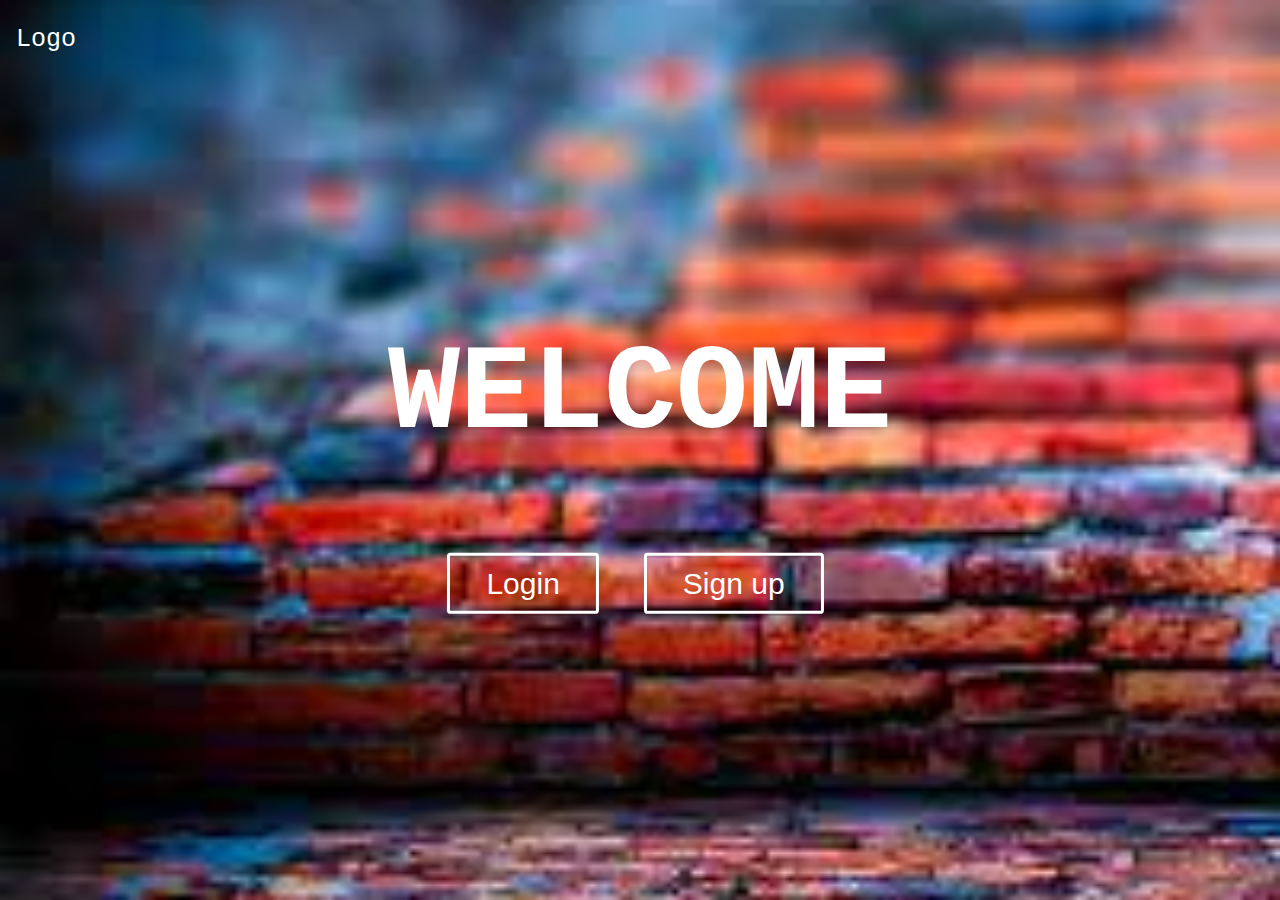
<file: index.html>
<!DOCTYPE html>
<html>
<style>

.button1 {
display: inline-block;
padding:0.35em 1.2em;
border:0.1em solid #FFFFFF;
margin:0 0.3em 0.3em 0;
border-radius:0.12em;
box-sizing: border-box;
font-size:30px;
text-decoration:none;
font-family:'Roboto',sans-serif;
font-weight:300;
color:#FFFFFF;
background-color: transparent;
text-align:center;
transition: all 0.2s; 
}

.button1:hover{
color:#000000;
background-color:#FFFFFF;
}

@media all and (max-width:30em){
a.button1{
display:block;
margin:0.4em auto;
}
}

body, html {
  height: 100%;
  margin: 0;
}

.bgimg {
  background-image: url("./image.jpg");
  height: 100%;
  background-position: center;
  background-size: cover;
  position: relative;
  color: white;
  font-family: "Courier New", Courier, monospace;
  font-size: 25px;
}

.topleft {
  position: absolute;
  top: 0;
  left: 16px;
}

.bottomleft {
  position: absolute;
  bottom: 0;
  left: 16px;
}

.middle {
  position: absolute;
  top: 50%;
  left: 50%;
  transform: translate(-50%, -50%);
  text-align: center;
  font-size: 60px;
}

hr {
  margin: auto;
  width: 40%;
}
</style>
<body>

<div class="bgimg">
  <div class="topleft">
    <p>Logo</p>
  </div>
  <div class="middle">
    <h1 >WELCOME</h1>
    <h1 style="font-size: 30px;" id="welcomemsg"></h1>
  <div id="loginsingup">

    <a href="./signin.html" class="button1">Login</a>
    <a href="./signup.html" class="button1">Sign up</a>
</div>

<div id="logoutpage">
    <Button class="button1" onclick="logout()">Log out</Button>
</div>
    <p id="demo" style="font-size:30px"></p>
  </div>
  
   
</div>


</body>

<script >
    
let check = sessionStorage.getItem("Test");

if(!check){
    document.getElementById("logoutpage").style.display = "none";
     document.getElementById("loginsingup").style.display = "block";
}else{
    document.getElementById("logoutpage").style.display = "block";
    document.getElementById("loginsingup").style.display = "none";
    document.getElementById("welcomemsg").innerHTML = sessionStorage.getItem("name");

}
function logout(){
sessionStorage.removeItem("Test"); 
sessionStorage.removeItem("name"); 
location.reload();

}

</script>
</html>
</file>
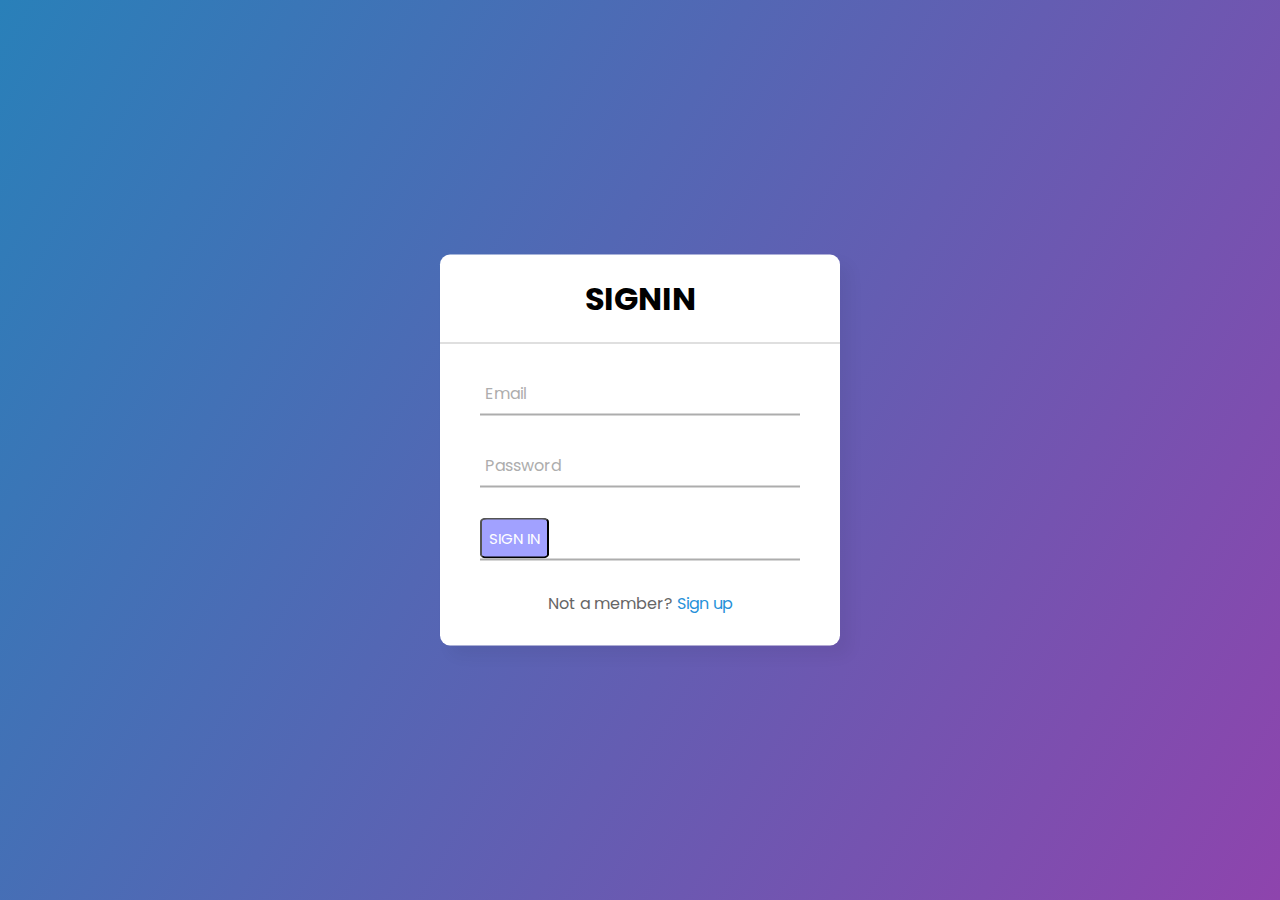
<file: signin.html>
<!DOCTYPE html>
<html lang="en">
<head>
    <meta charset="UTF-8">
    <meta http-equiv="X-UA-Compatible" content="IE=edge">
    <meta name="viewport" content="width=device-width, initial-scale=1.0">
    <title>SignIn</title>
    <link rel="stylesheet" href="style.css">
</head>
<body>
    <div class="center">
        <h1>SIGNIN</h1>
        <form role="form" onsubmit="return signIn(event);" autocomplete="off">
            <div  id="emailvalid" class="txt_field" class="form-group">
                <input type="text" name="email" id="email" required>
                <span class="formerror"></span>
                <label>Email</label>
            </div>
            <div class="txt_field" class="form-group">
                <input type="password" name="pwds" id="pwds"  required>
                <span></span>
                <label>Password</label>
            </div>
            <div class="txt_field" class="form-group">
                <button style=" padding:7px ; font-size: 15px; border-radius: 10%; background-color:
                rgb(161, 161, 255); ;color: white; font: bold; " type="submit">SIGN IN</button>
            </div>
            <div class="signup_link">
                Not a member? <a href="./signup.html">Sign up</a>
              </div>
        </form>
       
   
    </div>    

    <script type="text/javascript" src="./index.js"></script>
</body>
</html>
</file>
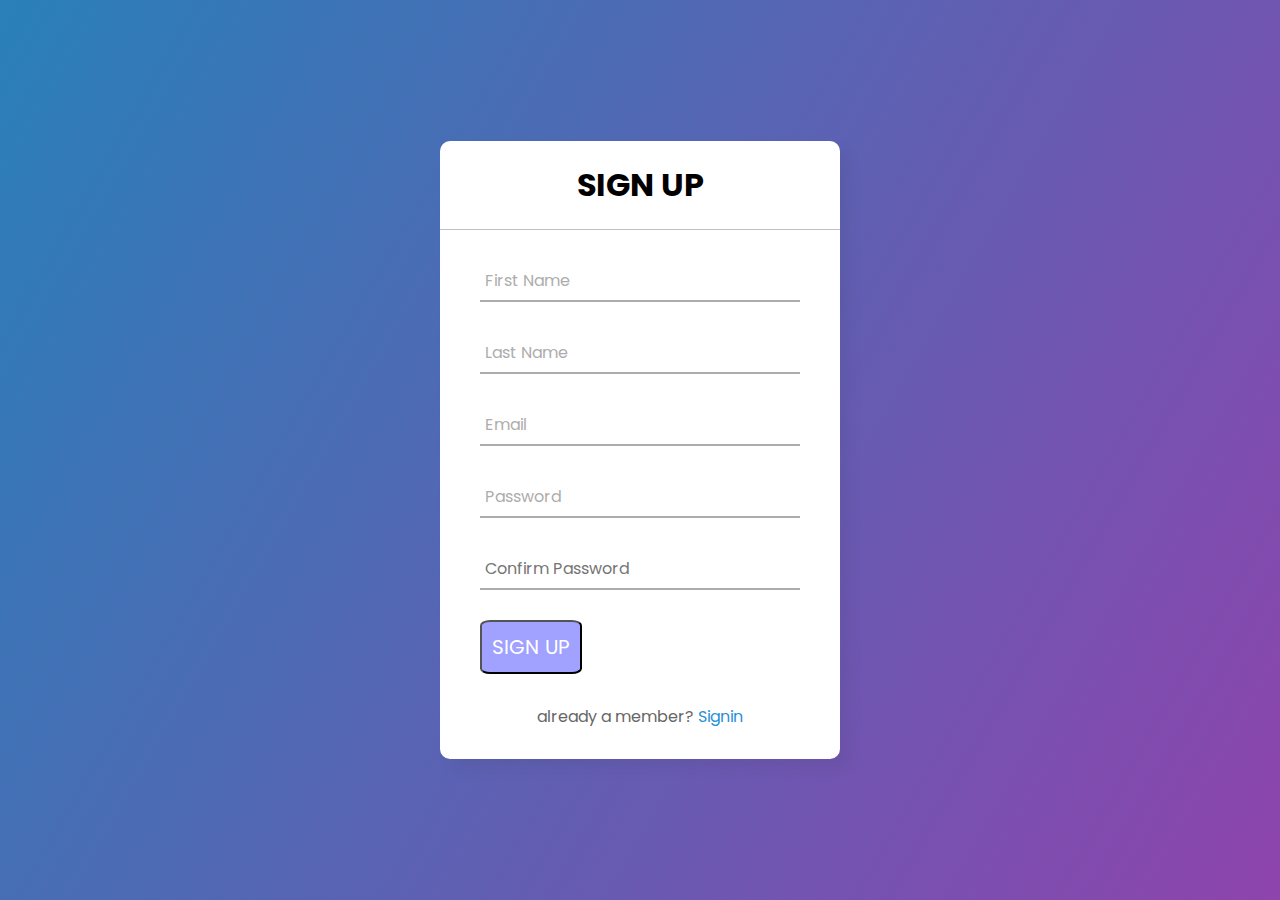
<file: signup.html>
<!DOCTYPE html>
<html lang="en">
<head>
    <meta charset="UTF-8">
    <meta http-equiv="X-UA-Compatible" content="IE=edge">
    <meta name="viewport" content="width=device-width, initial-scale=1.0">
    <title>SignIn</title>
    <link rel="stylesheet" href="style.css">
    <style>
    .formerror{
        color:red;

    }
        .valid {
  color: green;
}

.valid:before {
  position: relative;
  left: -35px;
  content: "✔";
}
#message{
    display: none;
}

/* Add a red text color and an "x" when the requirements are wrong */
.invalid {
  color: red;
}

.invalid:before {
  position: relative;
  left: -35px;
  content: "✖";
}
</style>
    
</head>


<body>

    <div class="center">
        <h1>SIGN UP</h1>
  
  
  
        <form role="form" onsubmit="return signUp(event);" autocomplete="off">
          <div  class="txt_field" id="firstname" class="form-group">
            <input type="text" name="fname" id="fname" required>
            <span class="formerror"></span>
            <label>First Name</label>
        </div>
        <div class="txt_field"  id="lastname" class="form-group">
          <input type="text" name="lname" id="lname" required>
          <span></span>
          <label>Last Name</label>
      </div>
      <div   class="txt_field" id="emailvalid" class="form-group">
        <input type="text" name="email" id="email" required>
        <span class="formerror"></span>
        <label>Email</label>
    </div>
  
    <div class="txt_field" id="passwordc" class="form-group">
      <input type="password" name="pwd" id="pwd" required>
      <span class="formerror"></span>
      <label>Password</label>
      
  </div>
  <div id="message">
    <p id="letter" class="invalid">A <b>lowercase</b> letter</p>
    <p id="capital" class="invalid">A <b>capital (uppercase)</b> letter</p>
    <p id="number" class="invalid">A <b>number</b></p>
    <p id="length" class="invalid">Minimum <b>8 characters</b></p>
  </div>
  
  <div class="txt_field" id="confirmpassword"  class="form-group">
    <input type="password" name="cpwd" id="cpwd" placeholder="Confirm Password" required>
    <span class="formerror"></span>
  </div>
  <div class="form-group">
    <button style=" padding:10px ; font-size: 20px; border-radius: 10%; background-color:
     rgb(161, 161, 255); ;color: white; font: bold; "  type="submit">SIGN UP</button>
  </div>
          <!-- <input type="submit" value="Login"> -->
          <div class="signup_link">
            already a member? <a href="./signin.html">Signin</a>
          </div>
        </form>
  
  
  
      </div>


    <script  src="./index.js"></script>

</body>

</html>
</file>
<file: style.css>
@import url('https://fonts.googleapis.com/css2?family=Noto+Sans:wght@700&family=Poppins:wght@400;500;600&display=swap');
*{
  margin: 0;
  padding: 0;
  box-sizing: border-box;
  font-family: "Poppins", sans-serif;
}
body{
  margin: 0;
  padding: 0;
  background: linear-gradient(120deg,#2980b9, #8e44ad);
  height: 100vh;
  overflow: hidden;
}
.formerror{
    color:red;

}   

.center{
  position: absolute;
  top: 50%;
  left: 50%;
  transform: translate(-50%, -50%);
  width: 400px;
  background: white;
  border-radius: 10px;
  box-shadow: 10px 10px 15px rgba(0,0,0,0.05);
}
.center h1{
  text-align: center;
  padding: 20px 0;
  border-bottom: 1px solid silver;
}
.center form{
  padding: 0 40px;
  box-sizing: border-box;
}
form .txt_field{
  position: relative;
  border-bottom: 2px solid #adadad;
  margin: 30px 0;
}
.txt_field input{
  width: 100%;
  padding: 0 5px;
  height: 40px;
  font-size: 16px;
  border: none;
  background: none;
  outline: none;
}
.txt_field label{
  position: absolute;
  top: 50%;
  left: 5px;
  color: #adadad;
  transform: translateY(-50%);
  font-size: 16px;
  pointer-events: none;
  transition: .5s;
}
.txt_field span::before{
  content: '';
  position: absolute;
  top: 40px;
  left: 0;
  width: 0%;
  height: 2px;
  background: #2691d9;
  transition: .5s;
}
.txt_field input:focus ~ label,
.txt_field input:valid ~ label{
  top: -5px;
  color: #2691d9;
}
.txt_field input:focus ~ span::before,
.txt_field input:valid ~ span::before{
  width: 100%;
}
.pass{
  margin: -5px 0 20px 5px;
  color: #a6a6a6;
  cursor: pointer;
}
.pass:hover{
  text-decoration: underline;
}
input[type="submit"]{
  width: 100%;
  height: 50px;
  border: 1px solid;
  background: #2691d9;
  border-radius: 25px;
  font-size: 18px;
  color: #e9f4fb;
  font-weight: 700;
  cursor: pointer;
  outline: none;
}
input[type="submit"]:hover{
  border-color: #2691d9;
  transition: .5s;
}
.signup_link{
  margin: 30px 0;
  text-align: center;
  font-size: 16px;
  color: #666666;
}
.signup_link a{
  color: #2691d9;
  text-decoration: none;
}
.signup_link a:hover{
  text-decoration: underline;
}
</file>
